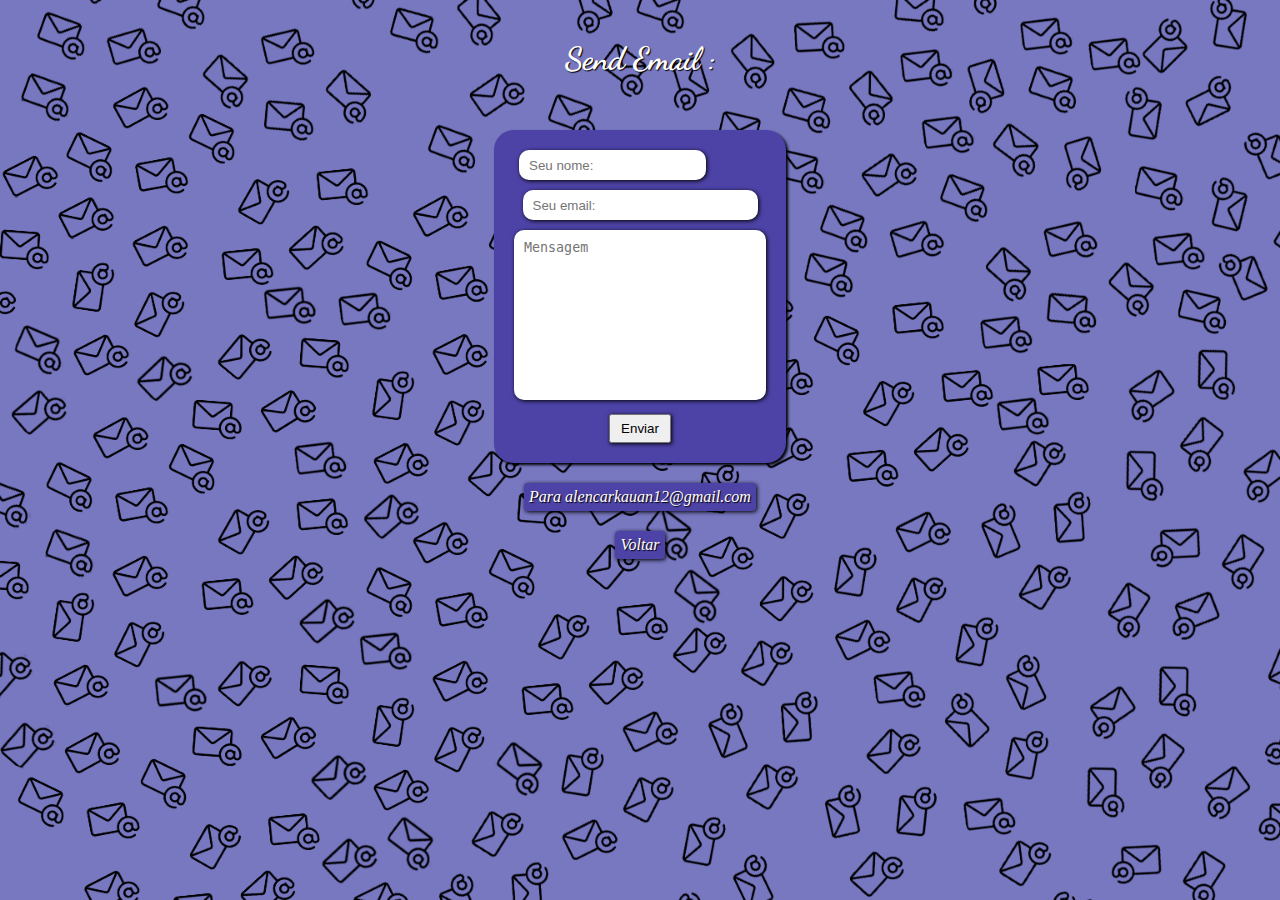
<file: htmls/email.html>
<!DOCTYPE html>
<html lang="pt-br">
<head>
    <meta charset="UTF-8">
    <meta http-equiv="X-UA-Compatible" content="IE=edge">
    <meta name="viewport" content="width=device-width, initial-scale=1.0">
    <link rel="stylesheet" href="../css/formEmail.css">
    <title>Contate Me!</title>
</head>
<body>
    <header>
        <h1>Send Email :</h1>
    </header>
    <main>
        
                <div>
                    <form
                        action="https://formsubmit.co/alencarkauan12@gmail.com" method="POST">
                        <input id="name" type="text" name="name" required placeholder="Seu nome:" >
                        <br>
                        <input id="email" type="email" name="email" required placeholder="Seu email:"> <br>
                        <textarea placeholder="Mensagem" name="message" id="textarea" cols="27" rows="10"></textarea>
                        <input type="hidden" name="_captcha" value="false">
                        <br>
                        <button id="button" type="submit">Enviar</button>
                    </form>
                </div>
        
    </main>
    <footer>
        <p>Para <span><a href="mailto:alencarkauan12@gmail.com">alencarkauan12@gmail.com</a></span></p>
        <p> <a href="RedesSociais.html">Voltar</a></p>
    </footer>
</body>
</html>
</file>
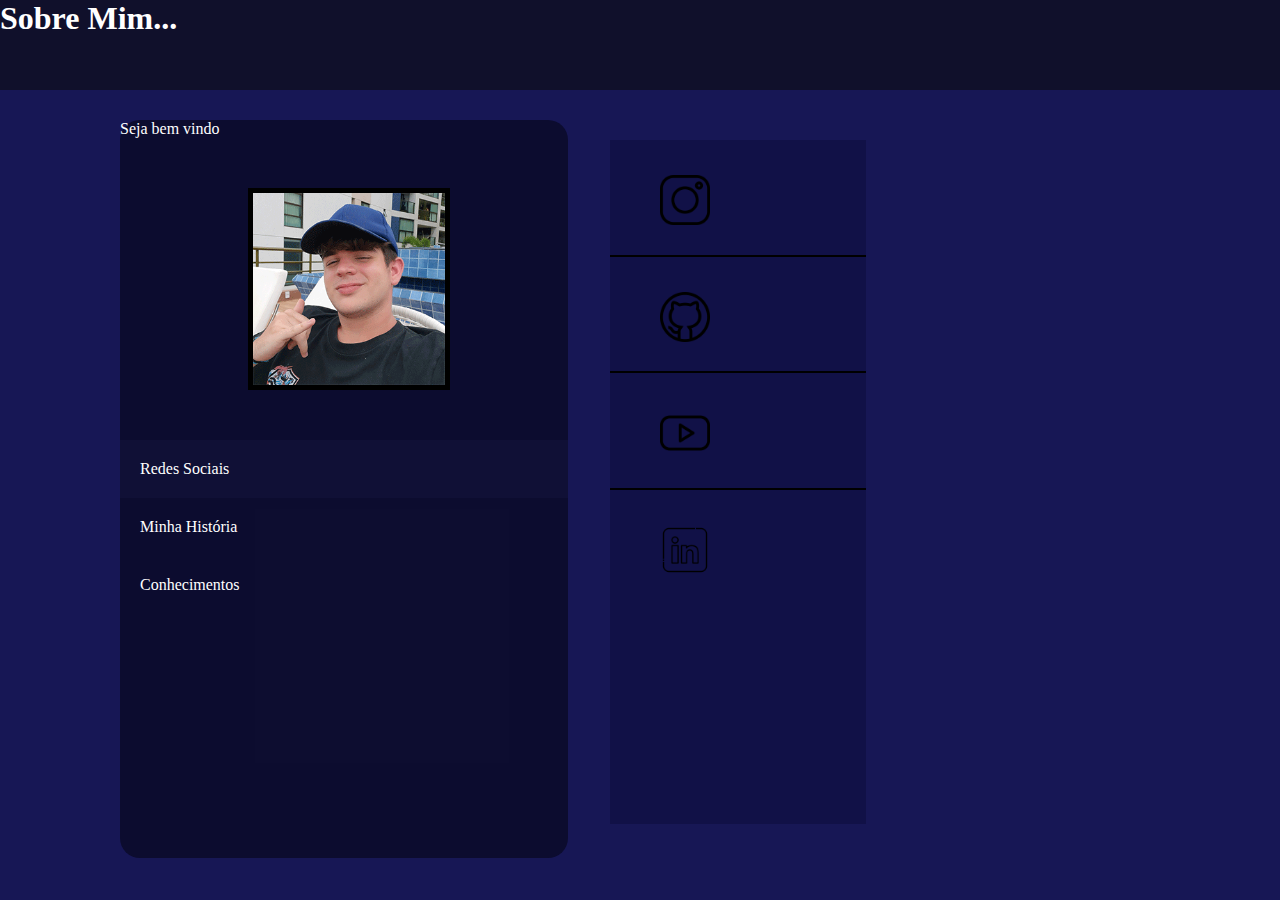
<file: htmls/RedesSociais.html>
<!DOCTYPE html>
<html lang="pt-br">
<head>
    <meta charset="UTF-8">
    <meta http-equiv="X-UA-Compatible" content="IE=edge">
    <meta name="viewport" content="width=device-width, initial-scale=1.0">
    <link rel="stylesheet" href="../css/style.css">
    <title>Lucas Kauan</title>
</head>
<body>
    <header>
        <h1>
            Sobre Mim...
        </h1>
    </header>
    <main>
        <section style="display: inline-block; margin-left: 120px;" id="menu">
            <p style="display: inline-block;">
                Seja bem vindo
            </p>
            <p>

                <a href="../index.html">
                    <div style="display: inline-block; margin-left: 10vw;">
                        <figure id="figure">
                            <img id="profileImg">
                        </figure>
                    </div>
                </a>
            </p>
            <div>
                <a href="RedesSociais.html">
                    <div style="background-color: rgb(16, 16, 54);" >
                        <p>
                            Redes Sociais
                        </p>
                    </div>
                </a>
                <a href="MinhaHistoria.html">
                    <div>
                        <p>
                            Minha História
                        </p>
                    </div>
                </a>
                <a href="Conhecimentos.html">
                    <div>
                        <p>
                            Conhecimentos
                        </p>
                    </div>
                </a>
            </div>
        </section>
        
        
        <section style="display: inline-block;" id="content">
            
            
            <section style="height: 76vh; width: 20vw; margin-top: 20px;" class="contentChild" style="display: inline-block;" >
                
               <div id="instagramDiv">
                   
                   <nav id="instaNav" onmouseleave="leaveNav()">
                   
                       <div onmouseenter="enterNav()">
                           <abbr title="Instagram"><a target="_blank" href="https://www.instagram.com/lucass.kauan/"><img id="instaLogo" src="../img/instagram.png" alt=""></a></abbr>
                       </div>
                       <div class="instaLabels">
                           <div>
                               <abbr title="Foto"><a target="_blank" href="https://www.instagram.com/p/CW1Me6Ypsvl/?utm_source=ig_web_copy_link"><img id="pictureLogo" src="../img/picture.png" alt=""></a></abbr>
                           </div>
                           <div>
                               <abbr title="Reels"><a target="_blank" href="https://www.instagram.com/lucass.kauan/reels/"><img id="reelsLogo" src="../img/reels.png" alt=""></a></abbr>
                           </div>
                       </div>
                   </nav>
               </div>

                <!---->
                <p class="divisao"></p>
            
                <div id="githubDiv">
                    <nav id="githubNav" onmouseleave="leaveGithubNav()">
                    
                        <div onmouseenter="enterGithubNav()">
                            <abbr title="GitHub"><a target="_blank" href="https://github.com/LukasAlencar"><img id="githubLogo" src="../img/github.png" alt="logo do github"></a></abbr>
                        </div>
                        <div class="githubLabels">
                            <div>
                                <abbr title="Repositório"><a target="_blank" href="https://github.com/LukasAlencar/sobreMim"><img id="repositorioLogo" src="../img/repositorio.png" alt="Logo de um repositório"></a></abbr>
                            </div>
                            <div>
                                <abbr title="Páginas"><a target="_blank" href="https://lukasalencar.github.io/html-css/"><img id="pagesLogo" src="../img/pages.png" alt="Logo de um página"></a></abbr>
                            </div>
                        </div>
                    </nav>
                </div>

                <!---->
                <p class="divisao"></p>

                <div id="youtubeDiv">
                    <nav id="youtubeNav" onmouseleave="leaveYoutubeNav()">
                    
                        <div onmouseenter="enterYoutubeNav()">
                            <abbr title="Youtube"><a target="_blank" href="https://www.youtube.com/channel/UCpfuSdV5kC8vkvb_NVke2bQ"><img id="youtubeLogo" src="../img/youtube.png" alt="logo do youtube"></a></abbr>
                        </div>
                        <div class="youtubeLabels">
                            <div>
                                <abbr title="Se Inscreva!"><a target="_blank" href="https://www.youtube.com/channel/UCpfuSdV5kC8vkvb_NVke2bQ"><img id="subscribeLogo" src="../img/subscribe.png" alt="Logo de um subscribe"></a></abbr>
                            </div>
                            <div>
                                <abbr title="PlayList"><a target="_blank" href="https://www.youtube.com/c/XGAMESOP/playlists"><img id="playlistLogo" src="../img/playlist.png" alt="Logo de uma playslist"></a></abbr>
                            </div>
                        </div>
                    </nav>
                </div>

                <!---->
                <p class="divisao"></p>

                <div id="contatos">
                    <nav id="linkedinNav" onmouseleave="leaveLinkedinNav()">
                    
                        <div onmouseenter="enterLinkedinNav()">
                            <abbr title="Linkedin"><a target="_blank" href="https://www.linkedin.com/in/lucas-kauan-b539241ba/"><img id="linkedinLogo" src="../img/linkedin.png" alt="logo do Linkedin"></a></abbr>
                        </div>
                        <div class="linkedinLabels">
                            <div>
                                <abbr title="Contate me por WhatsApp"><a target="_blank" href="https://wa.me/+551140745479?text=Oi,%20venho%20pelo%20link%20do%20seu%20site!"><img id="whatsappLogo" src="../img/whatsapp.png" alt="Logo do WhatsApp"></a></abbr>
                            </div>
                            <div>
                                <abbr title="Contate-me por Email"><a target="_blank" href="email.html"><img id="emailLogo" src="../img/email.png" alt="Logo de um email"></a></abbr>
                            </div>
                        </div>
                    </nav>
                </div>
            
            </section>

            
        </section>
    </main>
    <footer></footer>
    <script src="../js/index.js"></script>
</body>
</html>
</file>
<file: css/formEmail.css>
@charset "UTF-8";

@import url('https://fonts.googleapis.com/css2?family=Dancing+Script&family=Patrick+Hand&display=swap');

*{
    margin: 0px;
    padding: 0px;
}

body{
    background-image: url(../img/bg.png);
    background-size: cover;
    background-attachment: fixed;
}

header > h1{
    height: 10vh;
    color: white;
    text-align: center;
    padding-top: 10px;
    font-family: 'Dancing Script', cursive;
    margin-top: 30px;
    text-shadow: 1px 1px 1px black;
}

div{
    max-width: fit-content;
    background-color: rgb(77, 67, 167);
    margin: auto;
    border-radius: 20px;
    box-shadow: 2px 2px 3px black;
    padding: 20px 20px;
}

form{
    display: block;
    margin: auto;
    text-align: center;
}

#name{
    border-radius: 10px;
    border: none;
    margin-bottom: 10px;
    margin-left: -55px;
    height: 30px;
    box-shadow: 1px 1px 4px rgb(0, 0, 0);
}

#email{
    box-shadow: 1px 1px 4px rgb(0, 0, 0);
    border-radius: 10px;
    border: none;   
    margin-bottom: 10px;
    width: 225px;
    height: 30px;
}

#button{
    box-shadow: 1px 1px 4px rgb(0, 0, 0);
    padding: 5px 10px;
    margin-top: 10px;
}

#email, #name{
 padding-left: 10px;
}

#textarea{
    box-shadow: 1px 1px 4px rgb(0, 0, 0);
    border-radius: 10px;
    border: none;
    resize: none;
    padding: 10px;
}

footer > p{
    margin-top: 15px;
    text-align: center;
    color: white;
    font-style: italic;
    text-shadow: 1px 1px 1px black;
}


footer > p{
    background-color: rgb(77, 67, 167);
    width: fit-content;
    margin: auto;
    margin-top: 20px;
    padding: 5px;
    border-radius: 4px;
    box-shadow: 1px 1px 4px black;
}

p a{
    color: white;
    text-decoration: none;
}

p  a:hover{
    text-decoration: underline;
}
</file>
<file: css/style.css>
@charset "UTF-8";
@import url('https://fonts.googleapis.com/css2?family=Indie+Flower&display=swap');


*{
    margin: 0px;
    padding: 0px;
}

body{
    background-color: rgb(23, 23, 85);
    color: white;
}

header{
    background-color: rgb(16, 16, 43);
    height: 10vh;
}

#menu{
    background-color: rgba(4, 4, 17, 0.548);
    width: 35vw;
    height: 82vh;
    margin: 30px 10px 0px 30px;
    border-radius: 20px;

}
#content{
    width: 50vw;
    height: 80vh;
    border-radius: 30px;
    margin: 30px 30px 0px 0px;
    float:  right;
    border-radius: 20px;
}

.contentChild{
    height: 37.5vh;
    width: 50vw;
    background-color: rgba(14, 14, 66, 0.685);
    margin-bottom: 5vh;
}

figure{
    background-image: url(../img/fotoMinha.jpg);
    display: block;
    width: 15vw;
    height: 15vw;
    margin: 20px auto;
    border: 5px solid black;
    background-position: center;
    background-size: cover;
}


figure:hover{
    background-image: url('../img/imgMenu.png');
    background-position: center;
    background-size: cover;
    display: block;
    width: 15vw;
    margin: 20px auto;
    border: 5px solid black;
    transition-duration: 0.5s;
}

div p{
    padding: 20px;
}

#menu > div{
    margin-top: 30px;
}

#menu > div > a > div:hover{
    background-color: rgba(5, 5, 32, 0.842);
    color: rgb(157, 219, 157);
}
#menu > div > a{
    text-decoration: none;
    color: white;
}
nav{
    margin: 10%;
}

nav > div img{
    width: 50px;
    margin-left: 10px;
}
nav > div , nav > div > div{
    display: inline-block;
}

.instaLabels{
    opacity: 0;
    transition-duration: 0.4s;
    
}


nav > div:hover{
    cursor: pointer;
}

#instaLogo:hover{
    filter: drop-shadow(1px 1px 2px rgb(255, 255, 255));
    transition-duration: 0.5s;
}

#pictureLogo:hover{
    filter: drop-shadow(1px 1px 2px rgb(255, 255, 255));
    transition-duration: 0.1s;
}

#reelsLogo:hover{
    filter: drop-shadow(1px 1px 2px rgb(255, 255, 255));
    transition-duration: 0.1s;
}

#instaNav{
    display: inline-block;
    margin-top: 35px;
    margin-left: 40px;

}


/**/


.githubLabels{
    opacity: 0;
    transition-duration: 0.4s;
    
}


#githubLogo:hover{
    filter: drop-shadow(1px 1px 2px white);
    transition-duration: 0.5s;
}

#repositorioLogo:hover{
    filter: drop-shadow(1px 1px 2px rgb(255, 255, 255));
    transition-duration: 0.1s;
}

#pagesLogo:hover{
    filter: drop-shadow(1px 1px 2px rgb(255, 255, 255));
    transition-duration: 0.1s;
}

#githubNav{
    display: inline-block;
    margin-top: 35px;
    margin-left: 40px;

}


/**/


.youtubeLabels{
    opacity: 0;
    transition-duration: 0.4s;
    
}


#youtubeLogo:hover{
    filter: drop-shadow(1px 1px 2px rgb(255, 255, 255));
    transition-duration: 0.5s;
}

#subscribeLogo:hover{
    filter: drop-shadow(1px 1px 2px rgb(255, 255, 255));
    transition-duration: 0.1s;
}

#playlistLogo:hover{
    filter: drop-shadow(1px 1px 2px rgb(255, 255, 255));
    transition-duration: 0.1s;
}

#youtubeNav{
    display: inline-block;
    margin-top: 35px;
    margin-left: 40px;

}


/**/

.linkedinLabels{
    opacity: 0;
    transition-duration: 0.4s;
    
}


#linkedinLogo:hover{
    filter: drop-shadow(1px 1px 2px rgb(255, 255, 255));
    transition-duration: 0.5s;
}

#whatsappLogo:hover{
    filter: drop-shadow(1px 1px 2px rgb(255, 255, 255));
    transition-duration: 0.1s;
}

#emailLogo:hover{
    filter: drop-shadow(1px 1px 2px rgb(255, 255, 255));
    transition-duration: 0.1s;
}

#linkedinNav{
    display: inline-block;
    margin-top: 35px;
    margin-left: 40px;

}

/**/

.divisao{
    background-color: black;
    height: 2px;
}

#youtubeDiv:hover{
    background-color: red;
    transition-duration: 1s;
}

#contatos:hover{
    background-color: rgb(9, 255, 0);
    transition-duration: 1s;
}

#instagramDiv:hover{
    background-color: rgb(212, 0, 81);
    transition-duration: 1s;
}

#githubDiv:hover{
    background-color: rgb(92, 81, 248);
    transition-duration: 1s;
}
</file>
